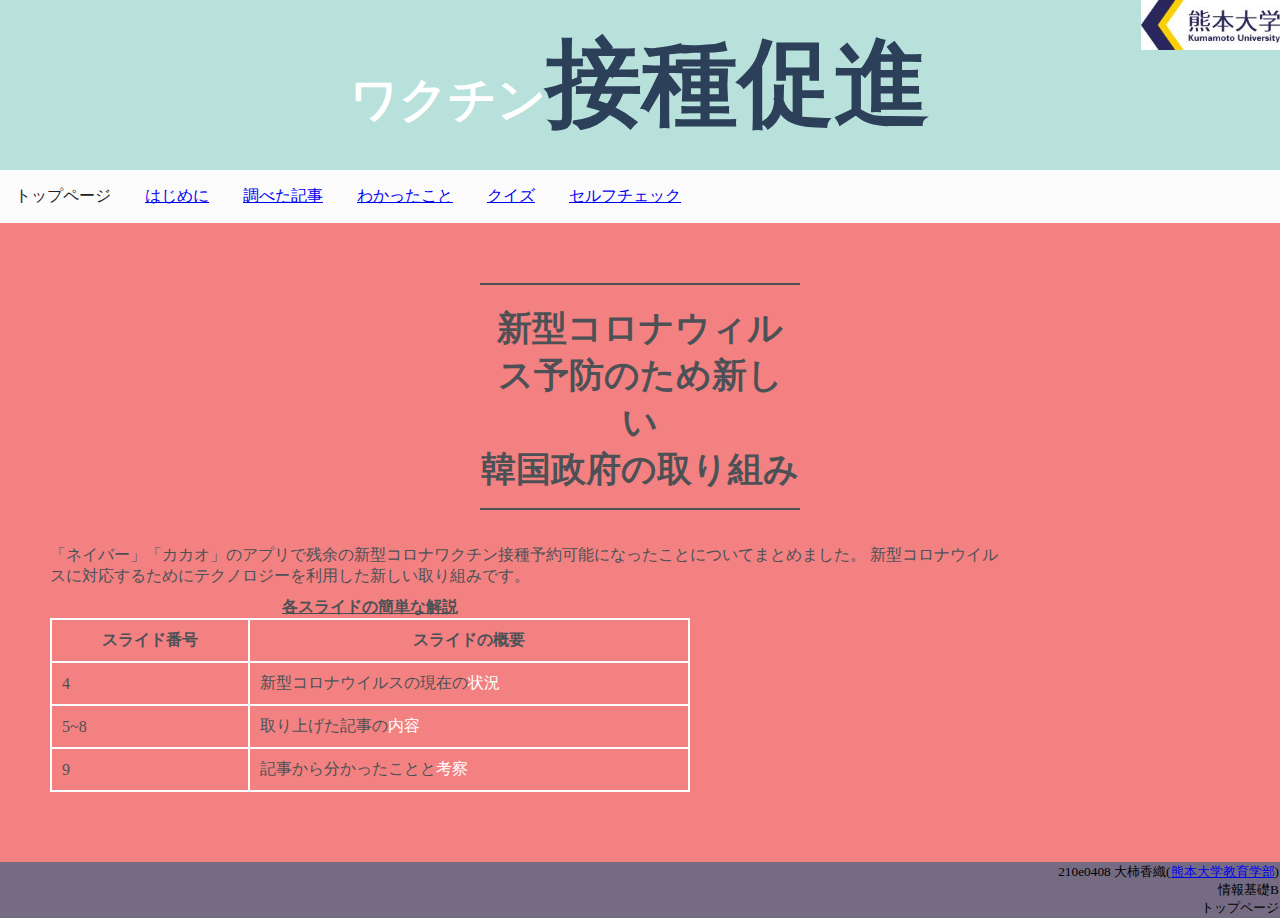
<file: index.html>
<!DOCTYPE html>
<html lang="ja" dir="ltr">
  <head>
    <link rel="stylesheet" href="./slidestyle.css">
    <meta charset="utf-8">
    <title>トップページ</title>
  </head>
  <body>
    <div class="header">
      <p><img class="headerImg" src="./logo.jpg" alt="ここに画像が表示されないときの文字" height=50
         ></p>
      <h1 class="headingLarge">ワクチン<span class="partLarge">接種促進</span></h1>
      <ol class="navigation">
       <li class="navigationLi">トップページ</li>
       <li class="navigationLi"><a href="./210e0408page2.html">はじめに</a></li>
       <li class="navigationLi">  <a href="./210e0408page3.html">調べた記事</a></li>
       <li class="navigationLi"><a href="./210e0408page4.html">わかったこと</a></li>
       <li class="navigationLi"><a href="./210e0408quiz.html">クイズ</a></li>
       <li class="navigationLi"><a href="./210e0408selfcheck.html">セルフチェック</a></li>
     </ol>
    </div>
    <!-- ここから文章エリア -->
    <div class="article">
      <h2 class="articleH2">新型コロナウィルス予防のため新しい<br>韓国政府の取り組み</h2>
      <p class="articleP">「ネイバー」「カカオ」のアプリで残余の新型コロナワクチン接種予約可能になったことについてまとめました。
      新型コロナウイルスに対応するためにテクノロジーを利用した新しい取り組みです。</p>
      <table class="articleTable">
        <caption class="articleTableCaption">
          各スライドの簡単な解説
        </caption>
        <tr>
          <th class="articleTableTh">スライド番号</th>
          <th class="articleTableTh">スライドの概要</th>
        </tr>
        <tr>
          <td class="articleTableTd">4</td>
          <td class="articleTableTd sample3">新型コロナウイルスの現在の<span class="txtKeyword">状況</span></td>
        </tr>
        <tr>
          <td class="articleTableTd">5~8</td>
          <td class="articleTableTd sample3">取り上げた記事の<span class="txtKeyword">内容</span></td>
        </tr>
        <tr>
          <td class="articleTableTd">9</td>
          <td class="articleTableTd sample3">記事から分かったことと<span class="txtKeyword">考察</span></td>
        </tr>
      </table>
    </div>
    <!-- ここまでが文章エリア -->
    <div class="footer">
      <ul class="footerUL">
        <li>210e0408 大柿香織(<a href="https://www.educ.kumamoto-u.ac.jp/">熊本大学教育学部</a>)</li>
        <li>情報基礎B</li>
        <li>トップページ</li>
      </ul>

    </div>

  </body>
</html>
</file>
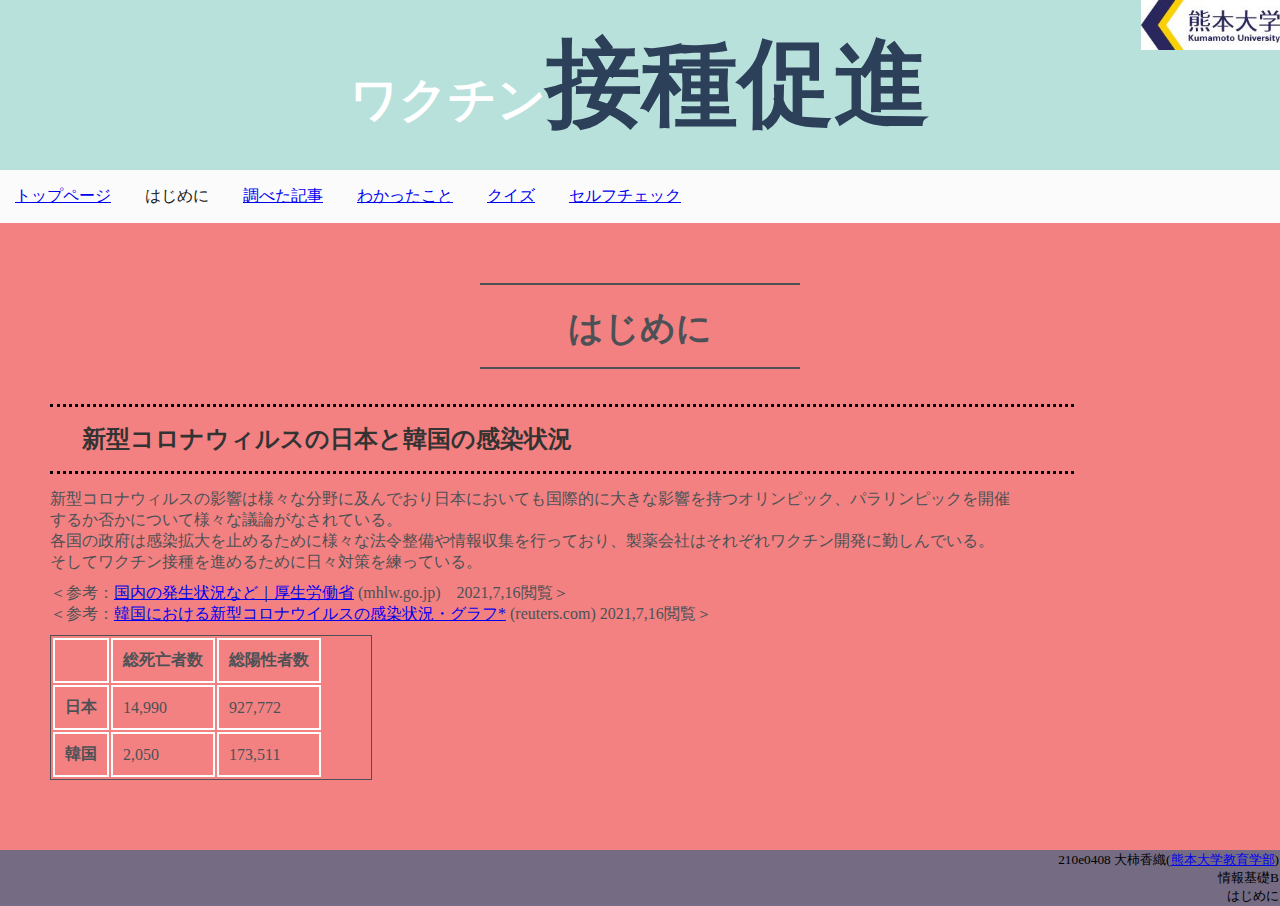
<file: 210e0408page2.html>
<!DOCTYPE html>
<html lang="ja" dir="ltr">
  <head>
    <link rel="stylesheet" href="./slidestyle.css">
    <meta charset="utf-8">
    <title>はじめに</title>
  </head>
  <body>
    <div class="header">
      <p><img class="headerImg" src="./logo.jpg" alt="ここに画像が表示されないときの文字" height=50
         ></p>
      <h1 class="headingLarge">ワクチン<span class="partLarge">接種促進</span></h1>
      <ol class="navigation">
       <li class="navigationLi"><a href="./index.html">トップページ</a></li>
       <li class="navigationLi">はじめに</li>
       <li class="navigationLi">  <a href="./210e0408page3.html">調べた記事</a></li>
       <li class="navigationLi"><a href="./210e0408page4.html">わかったこと</a></li>
       <li class="navigationLi"><a href="./210e0408quiz.html">クイズ</a></li>
       <li class="navigationLi"><a href="./210e0408selfcheck.html">セルフチェック</a></li>
     </ol>
    </div>
    <!-- ここから文章エリア -->
    <div class="article">
      <h2 class="articleH2">はじめに</h2>
      <h3 class="articleH3">新型コロナウィルスの日本と韓国の感染状況</h3>
      <p class="articleP">新型コロナウィルスの影響は様々な分野に及んでおり日本においても国際的に大きな影響を持つオリンピック、パラリンピックを開催するか否かについて様々な議論がなされている。
      <br>各国の政府は感染拡大を止めるために様々な法令整備や情報収集を行っており、製薬会社はそれぞれワクチン開発に勤しんでいる。
      <br>そしてワクチン接種を進めるために日々対策を練っている。 </p>
      <p class="articleP">＜参考：<a href="https://www.mhlw.go.jp/stf/covid-19/kokunainohasseijoukyou.html">国内の発生状況など｜厚生労働省</a> (mhlw.go.jp)　2021,7,16閲覧＞
        <br>＜参考：<a href="https://graphics.reuters.com/world-coronavirus-tracker-and-maps/ja/countries-and-territories/south-korea/">韓国における新型コロナウイルスの感染状況・グラフ*</a> (reuters.com) 2021,7,16閲覧＞</p>
      <div class="articleTable2">
        <table >
        <tr>
          <th class="articleTableTh">　</th>
          <th class="articleTableTh">総死亡者数</th>
          <th class="articleTableTh">総陽性者数</th>
        </tr>
        <tr>
          <th class="articleTableTh">日本</th>
          <td class="articleTableTh">14,990</td>
          <td class="articleTableTh">927,772</td>
        </tr>
        <tr>
          <th class="articleTableTh">韓国</th>
          <td class="articleTableTh">2,050</td>
          <td class="articleTableTh">173,511</td>
        </tr>
        </table>
      </div>
    </div>
    <!-- ここまでが文章エリア -->
    <div class="footer">
      <ul class="footerUL">
        <li>210e0408 大柿香織(<a href="https://www.educ.kumamoto-u.ac.jp/">熊本大学教育学部</a>)</li>
        <li>情報基礎B</li>
        <li>はじめに</li>
      </ul>

    </div>

  </body>
</html>
</file>
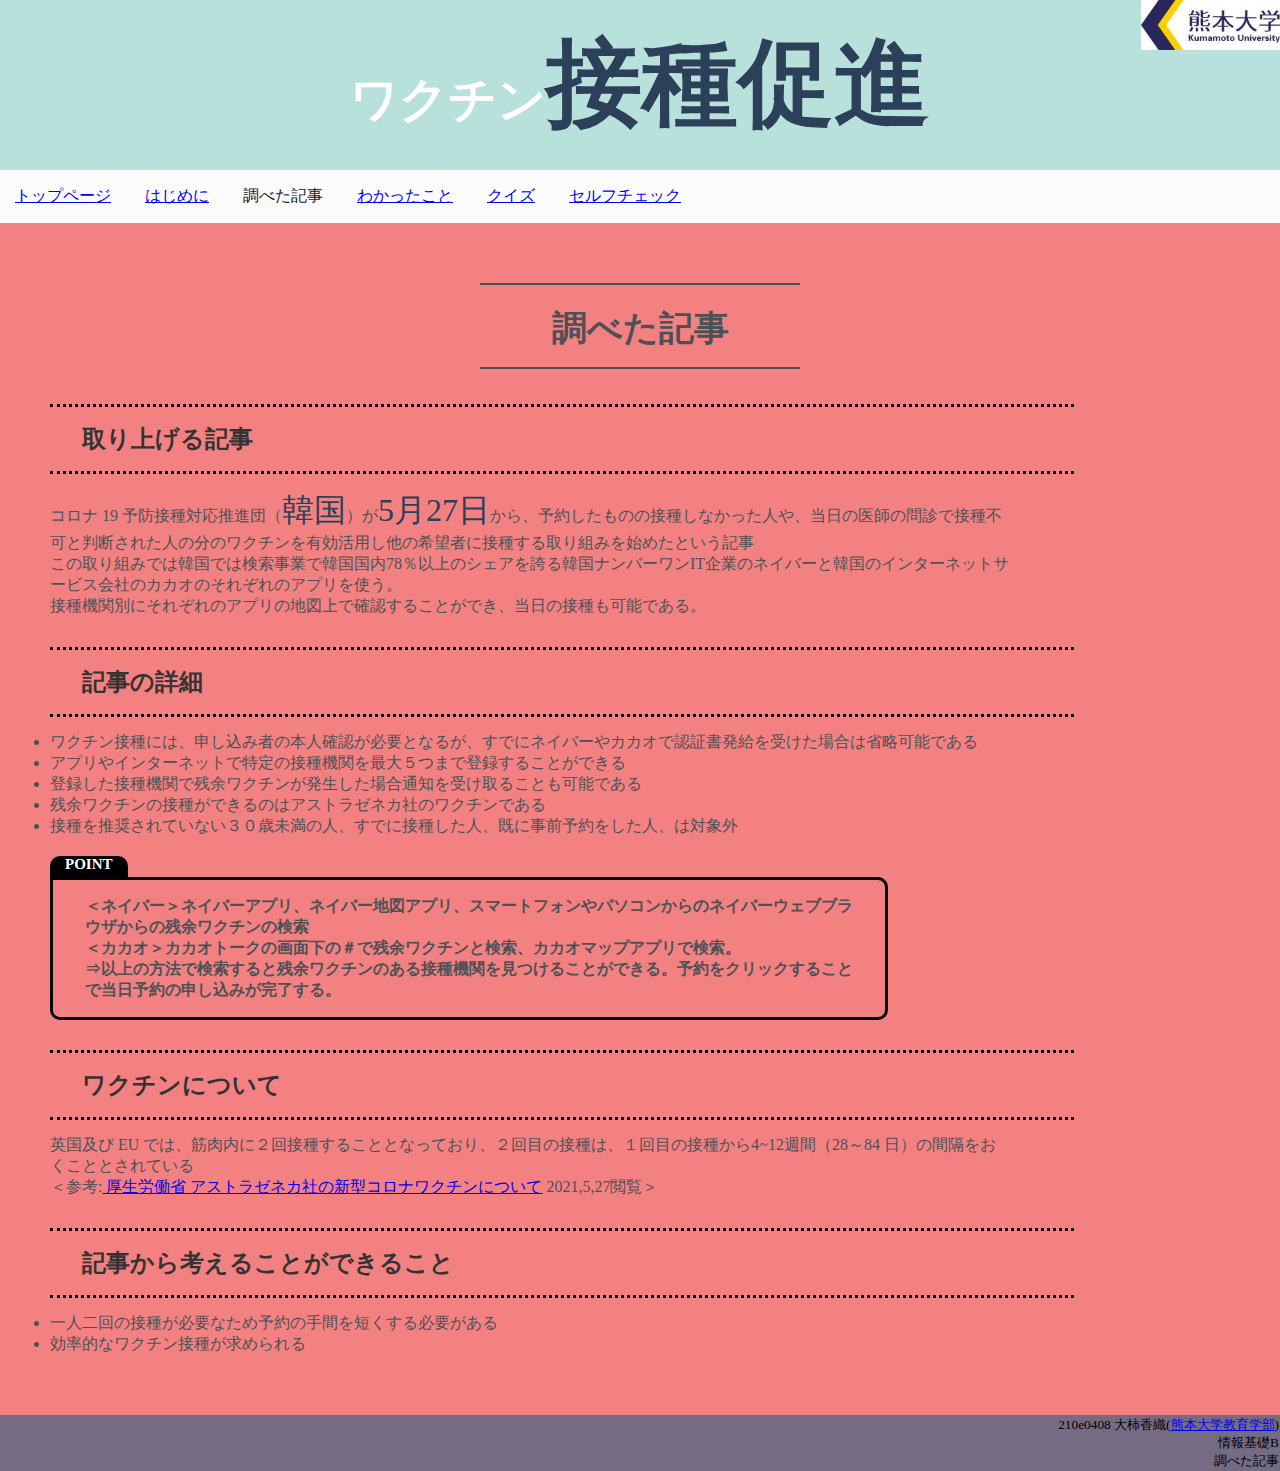
<file: 210e0408page3.html>
<!DOCTYPE html>
<html lang="ja" dir="ltr">
  <head>
    <link rel="stylesheet" href="./slidestyle.css">
    <meta charset="utf-8">
    <title>調べた記事</title>
  </head>
  <body>
    <div class="header">
      <p><img class="headerImg" src="./logo.jpg" alt="ここに画像が表示されないときの文字" height=50
         ></p>
      <h1 class="headingLarge">ワクチン<span class="partLarge">接種促進</span></h1>
      <ol class="navigation">
       <li class="navigationLi"><a href="./index.html">トップページ</a></li>
       <li class="navigationLi"><a href="./210e0408page2.html">はじめに</a></li>
       <li class="navigationLi">調べた記事</li>
       <li class="navigationLi"><a href="./210e0408page4.html">わかったこと</a></li>
       <li class="navigationLi"><a href="./210e0408quiz.html">クイズ</a></li>
       <li class="navigationLi"><a href="./210e0408selfcheck.html">セルフチェック</a></li>
     </ol>
    </div>
    <!-- ここから文章エリア -->
    <div class="article">
      <h2 class="articleH2">調べた記事</h2>
      <h3 class="articleH3">取り上げる記事</h3>
        <p class="articleP">コロナ 19 予防接種対応推進団（<span class="partLarge">韓国</span>）が<span class="partLarge">5月27日</span>から、予約したものの接種しなかった人や、当日の医師の問診で接種不可と判断された人の分のワクチンを有効活用し他の希望者に接種する取り組みを始めたという記事
        <br>この取り組みでは韓国では検索事業で韓国国内78％以上のシェアを誇る韓国ナンバーワンIT企業のネイバーと韓国のインターネットサービス会社のカカオのそれぞれのアプリを使う。
        <br>接種機関別にそれぞれのアプリの地図上で確認することができ、当日の接種も可能である。<br></P>
      <h3 class="articleH3">記事の詳細</h3>
      <ul class="articleP">
       <li>ワクチン接種には、申し込み者の本人確認が必要となるが、すでにネイバーやカカオで認証書発給を受けた場合は省略可能である</li>
       <li>アプリやインターネットで特定の接種機関を最大５つまで登録することができる</li>
       <li>登録した接種機関で残余ワクチンが発生した場合通知を受け取ることも可能である</li>
       <li>残余ワクチンの接種ができるのはアストラゼネカ社のワクチンである</li>
       <li>接種を推奨されていない３０歳未満の人、すでに接種した人、既に事前予約をした人、は対象外</li>
      </ul>
      <h4 class="articleH4 midasi1">＜ネイバー＞ネイバーアプリ、ネイバー地図アプリ、スマートフォンやパソコンからのネイバーウェブブラウザからの残余ワクチンの検索
      <br>＜カカオ＞カカオトークの画面下の＃で残余ワクチンと検索、カカオマップアプリで検索。
      <br>⇒以上の方法で検索すると残余ワクチンのある接種機関を見つけることができる。予約をクリックすることで当日予約の申し込みが完了する。</h4>
      <h3 class="articleH3">ワクチンについて</h3>
        <p class="articleP">英国及び EU では、筋肉内に２回接種することとなっており、２回目の接種は、１回目の接種から4~12週間（28～84 日）の間隔をおくこととされている
        <br>＜参考:<a href="https://www.mhlw.go.jp/stf/seisakunitsuite/bunya/vaccine_astrazeneca.html"> 厚生労働省 アストラゼネカ社の新型コロナワクチンについて</a> 2021,5,27閲覧＞</p>
      <h3 class="articleH3">記事から考えることができること</h3>
          <ul class="articleP">
           <li>一人二回の接種が必要なため予約の手間を短くする必要がある</li>
           <li>効率的なワクチン接種が求められる</li>
          </ul>

    </div>
    <!-- ここまでが文章エリア -->
    <div class="footer">
      <ul class="footerUL">
        <li>210e0408 大柿香織(<a href="https://www.educ.kumamoto-u.ac.jp/">熊本大学教育学部</a>)</li>
        <li>情報基礎B</li>
        <li>調べた記事</li>
      </ul>

    </div>

  </body>
</html>
</file>
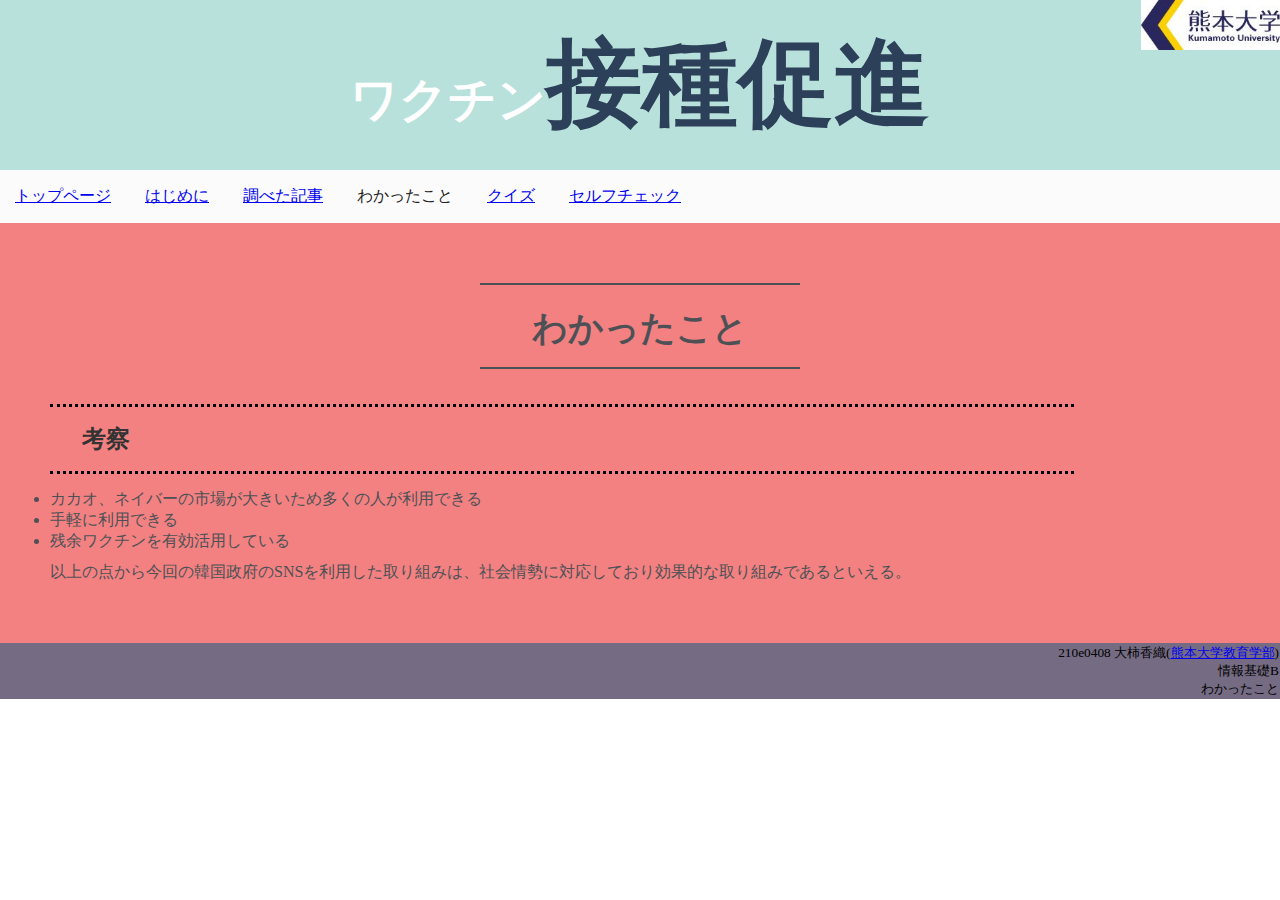
<file: 210e0408page4.html>
<!DOCTYPE html>
<html lang="ja" dir="ltr">
  <head>
    <link rel="stylesheet" href="./slidestyle.css">
    <meta charset="utf-8">
    <title>わかったこと</title>
  </head>
  <body>
    <div class="header">
      <p><img class="headerImg" src="./logo.jpg" alt="ここに画像が表示されないときの文字" height=50
         ></p>
      <h1 class="headingLarge">ワクチン<span class="partLarge">接種促進</span></h1>
      <ol class="navigation">
       <li class="navigationLi"><a href="./index.html">トップページ</a></li>
       <li class="navigationLi"><a href="./210e0408page2.html">はじめに</a></li>
       <li class="navigationLi"><a href="./210e0408page3.html">調べた記事</a></li>
       <li class="navigationLi">わかったこと</li>
       <li class="navigationLi"><a href="./210e0408quiz.html">クイズ</a></li>
       <li class="navigationLi"><a href="./210e0408selfcheck.html">セルフチェック</a></li>
     </ol>
    </div>
    <!-- ここから文章エリア -->
    <div class="article">
      <h2 class="articleH2">わかったこと</h2>
      <h3 class="articleH3">考察</h3>
      <ul class="articleP">
       <li>カカオ、ネイバーの市場が大きいため多くの人が利用できる</li>
       <li>手軽に利用できる</li>
       <li>残余ワクチンを有効活用している</li>
      </ul>
      <p class="articleP">以上の点から今回の韓国政府のSNSを利用した取り組みは、社会情勢に対応しており効果的な取り組みであるといえる。

    </div>
    <!-- ここまでが文章エリア -->
    <div class="footer">
      <ul class="footerUL">
        <li>210e0408 大柿香織(<a href="https://www.educ.kumamoto-u.ac.jp/">熊本大学教育学部</a>)</li>
        <li>情報基礎B</li>
        <li>わかったこと</li>
      </ul>

    </div>

  </body>
</html>
</file>
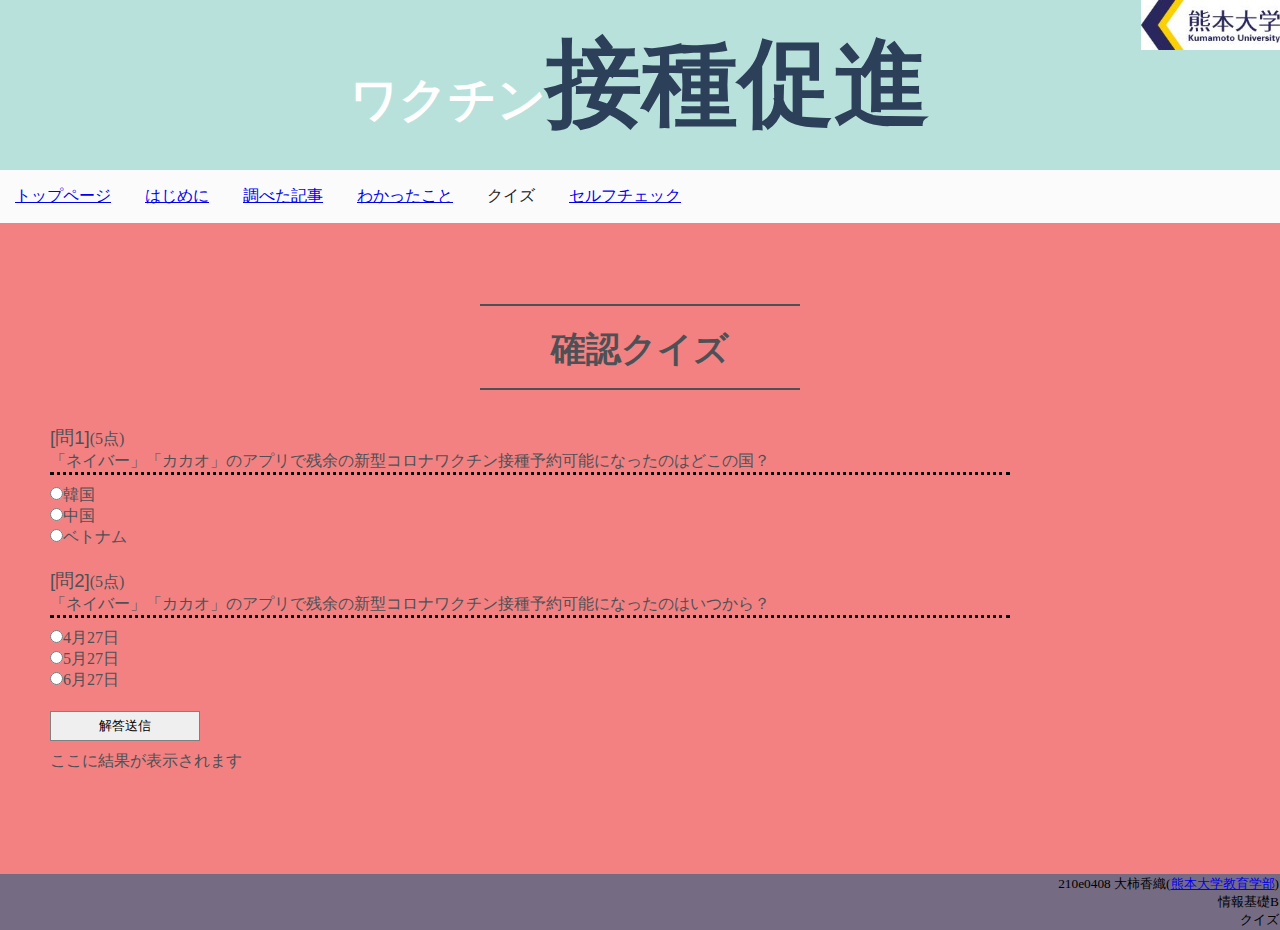
<file: 210e0408quiz.html>
<!DOCTYPE html>
<html lang="ja" dir="ltr">
  <head>
    <link rel="stylesheet" href="./slidestyle.css">
    <script src="./quizscript.js"></script>
    <title>クイズ</title>
    <meta charset="utf-8">


  </head>
  <body>
    <div class="header">
      <p><img class="headerImg" src="./logo.jpg" alt="ここに画像が表示されないときの文字" height=50
         ></p>
      <h1 class="headingLarge">ワクチン<span class="partLarge">接種促進</span></h1>
      <ol class="navigation">
       <li class="navigationLi"><a href="./index.html">トップページ</a></li>
       <li class="navigationLi"><a href="./210e0408page2.html">はじめに</a></li>
       <li class="navigationLi">  <a href="./210e0408page3.html">調べた記事</a></li>
       <li class="navigationLi"><a href="./210e0408page4.html">わかったこと</a></li>
       <li class="navigationLi">クイズ</li>
       <li class="navigationLi"><a href="./210e0408selfcheck.html">セルフチェック</a></li>
     </ol>
    </div>
    <!-- ここから文章エリア -->
    <div class="article">
    　<h2 class="articleH2">確認クイズ</h2>
    <form id="quizForm">
      <p class="articlePD"><span class="sample4">[問1]</span>(5点)<br>「ネイバー」「カカオ」のアプリで残余の新型コロナワクチン接種予約可能になったのはどこの国？</p>
      <ul class="articleFormUl">
      <li>
        <label><input type="radio" name="radios1" value="q1one">韓国</label>
      </li>
      <li>
        <label><input type="radio" name="radios1" value="q1two">中国</label>
      </li>
      <li>
        <label><input type="radio" name="radios1" value="q1three">ベトナム</label>
      </li>
      </ul>
      <p class="articlePD"><span class="sample4">[問2]</span>(5点)<br>「ネイバー」「カカオ」のアプリで残余の新型コロナワクチン接種予約可能になったのはいつから？</p>
      <ul class="articleFormUl">
      <li>
        <label><input type="radio" name="radios2" value="q2one">4月27日</label>
      </li>
      <li>
        <label><input type="radio" name="radios2" value="q2two">5月27日</label>
      </li>
      <li>
        <label><input type="radio" name="radios2" value="q2three">6月27日</label>
      </li>
      </ul>
      <p class="articleP">
        <input class="submitbtn"
         type="button"
         value="解答送信"
        onclick="pressedBtn();"></p>
      <p class="articleP" id="quizReport">ここに結果が表示されます</p>
　　</form>
　　</div>
<!-- ここまでが文章エリア -->
    <div class="footer">
      <ul class="footerUL">
        <li>210e0408 大柿香織(<a href="https://www.educ.kumamoto-u.ac.jp/">熊本大学教育学部</a>)</li>
        <li>情報基礎B</li>
        <li>クイズ</li>
      </ul>

    </div>

  </body>
</html>
</file>
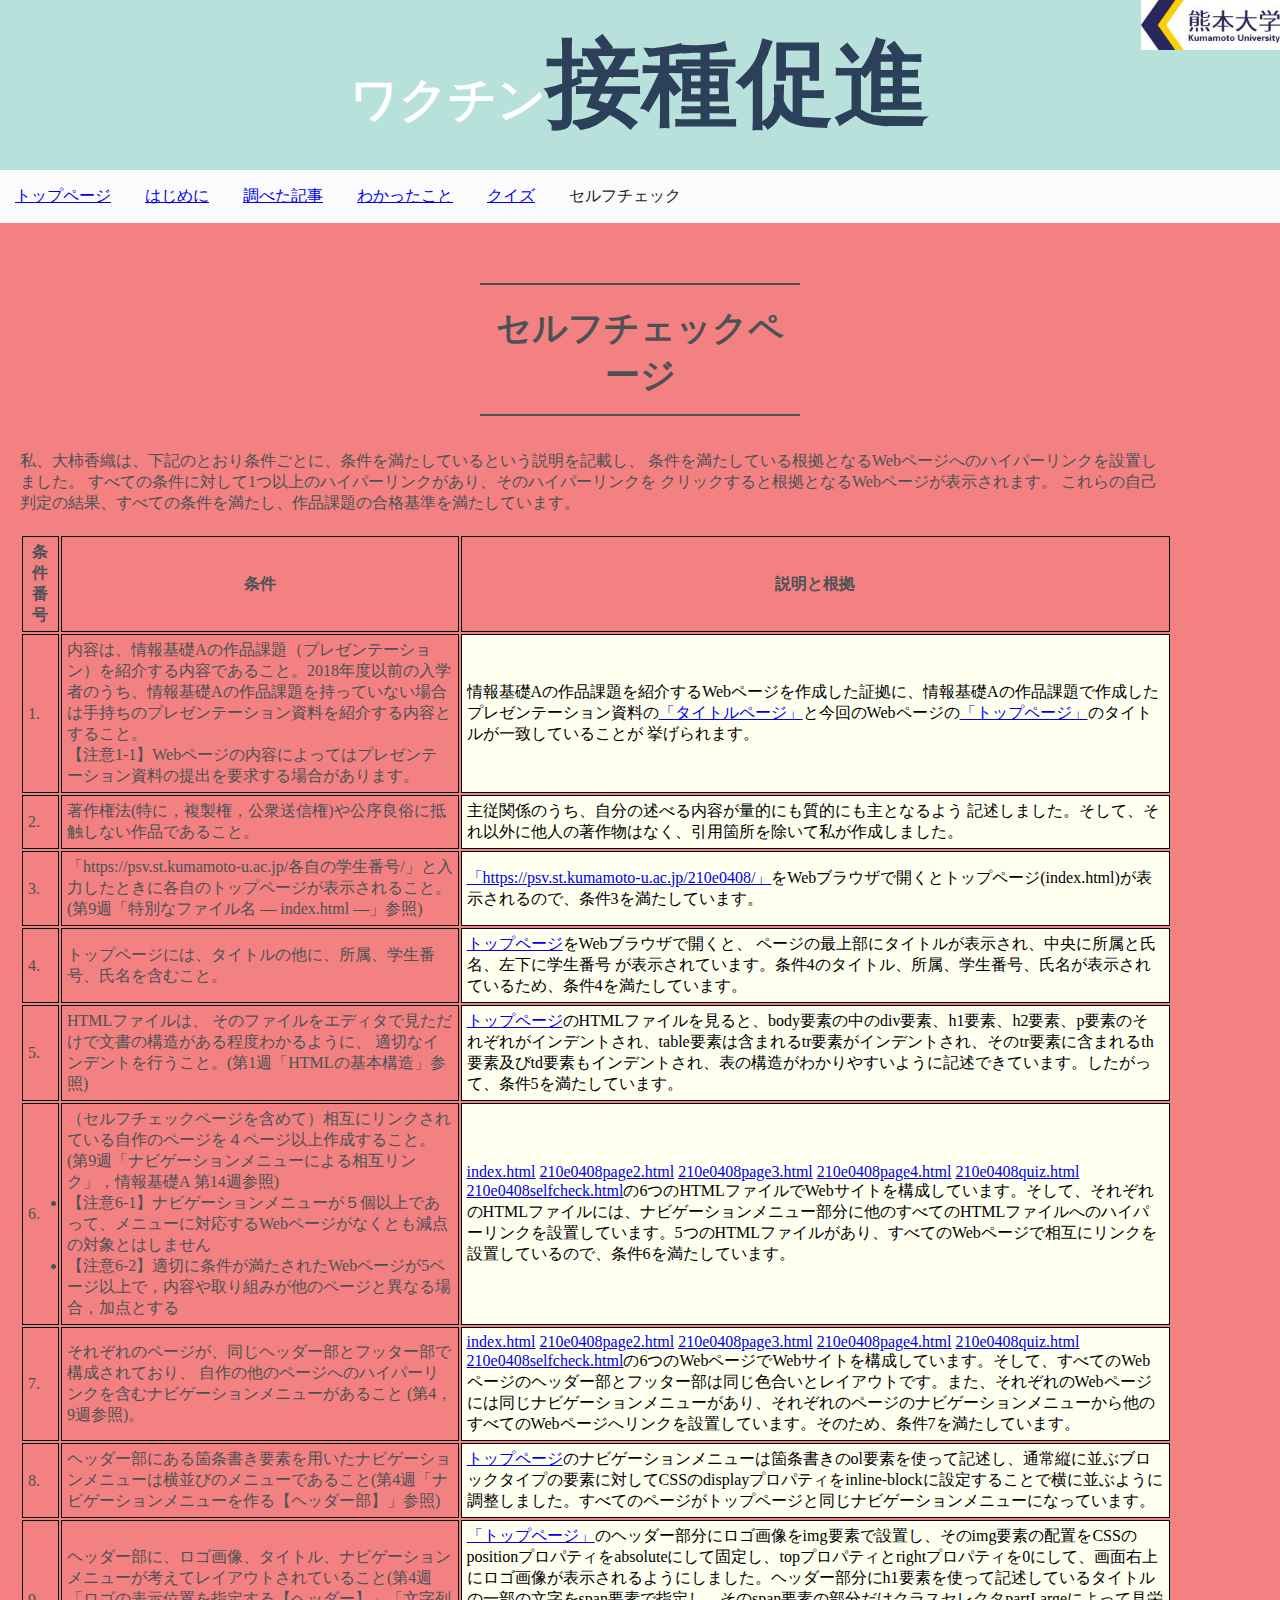
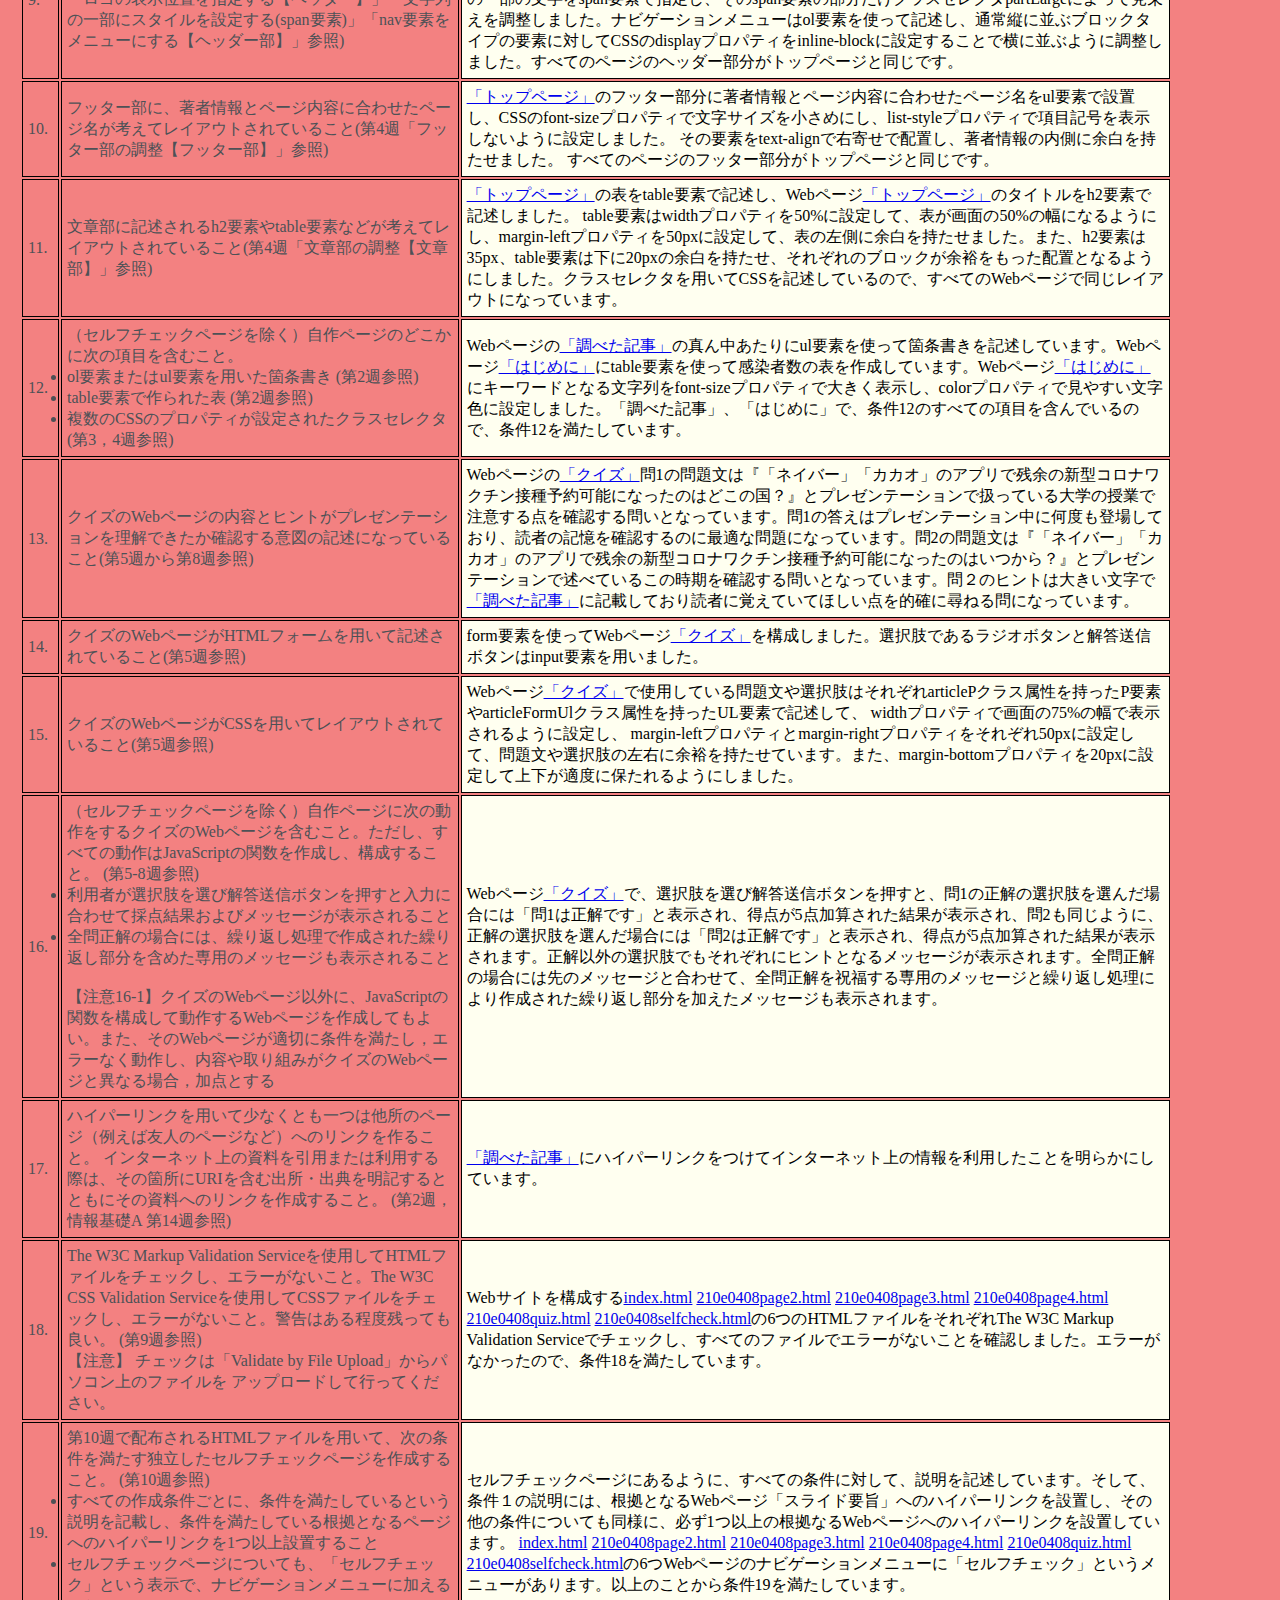
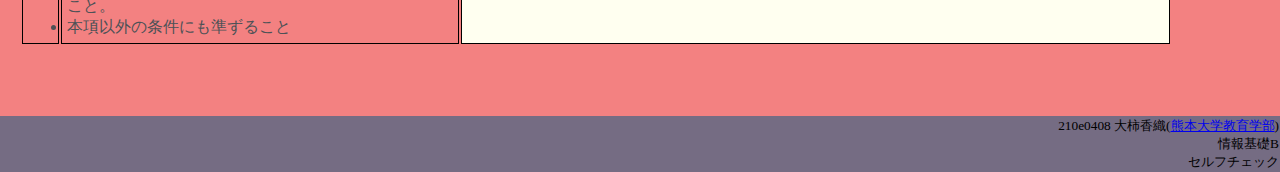
<file: 210e0408selfcheck.html>
<!DOCTYPE html>
<html lang="ja" dir="ltr">
  <head>
    <link rel="stylesheet" href="./slidestyle.css">
    <meta charset="utf-8">
    <title>セルフチェック</title>
  </head>
  <body>
    <div class="header">
      <p><img class="headerImg" src="./logo.jpg" alt="ここに画像が表示されないときの文字" height=50
         ></p>
      <h1 class="headingLarge">ワクチン<span class="partLarge">接種促進</span></h1>
      <ol class="navigation">
       <li class="navigationLi"><a href="./index.html">トップページ</a></li>
       <li class="navigationLi"><a href="./210e0408page2.html">はじめに</a></li>
       <li class="navigationLi"><a href="./210e0408page3.html">調べた記事</a></li>
       <li class="navigationLi"><a href="./210e0408page4.html">わかったこと</a></li>
       <li class="navigationLi"><a href="./210e0408quiz.html">クイズ</a></li>
       <li class="navigationLi">セルフチェック</li>
     </ol>
    </div>
    <!-- ここから文章エリア -->
    <div class="article">
      <h2 class="articleH2">セルフチェックページ</h2>
      <p class="selfcheck">
  私、大柿香織は、下記のとおり条件ごとに、条件を満たしているという説明を記載し、
  条件を満たしている根拠となるWebページへのハイパーリンクを設置しました。
  すべての条件に対して1つ以上のハイパーリンクがあり、そのハイパーリンクを
  クリックすると根拠となるWebページが表示されます。
  これらの自己判定の結果、すべての条件を満たし、作品課題の合格基準を満たしています。
</p>
<table class="selfcheck">
  <tr>
    <th>条件番号</th>
    <th>条件</th>
    <th>説明と根拠</th>
  </tr>
  <!-- ここから条件1 -->
  <tr>
    <td>1.</td>
    <td>
      内容は、情報基礎Aの作品課題（プレゼンテーション）を紹介する内容であること。2018年度以前の入学者のうち、情報基礎Aの作品課題を持っていない場合は手持ちのプレゼンテーション資料を紹介する内容とすること。<br>
【注意1-1】Webページの内容によってはプレゼンテーション資料の提出を要求する場合があります。
    </td>
    <td class="yes">
     情報基礎Aの作品課題を紹介するWebページを作成した証拠に、情報基礎Aの作品課題で作成したプレゼンテーション資料の<a href="./210e0408.pdf">「タイトルページ」</a>と今回のWebページの<a href="./index.html">「トップページ」</a>のタイトルが一致していることが
     挙げられます。
    </td>
  </tr>
  <!-- ここから条件2 -->
  <tr>
    <td>2.</td>
    <td>
      著作権法(特に，複製権，公衆送信権)や公序良俗に抵触しない作品であること。
    </td>
    <td class="yes">
    主従関係のうち、自分の述べる内容が量的にも質的にも主となるよう 記述しました。そして、それ以外に他人の著作物はなく、引用箇所を除いて私が作成しました。
    </td>
  </tr>
  <!-- ここから条件3 -->
  <tr>
    <td>3.</td>
    <td>
      「https://psv.st.kumamoto-u.ac.jp/各自の学生番号/」と入力したときに各自のトップページが表示されること。 (第9週「特別なファイル名 ― index.html ―」参照)
    </td>
    <td class="yes">
      <a href="https://psv.st.kumamoto-u.ac.jp/210e0408/">「https://psv.st.kumamoto-u.ac.jp/210e0408/」</a>をWebブラウザで開くとトップページ(index.html)が表示されるので、条件3を満たしています。
    </td>
  </tr>
  <!-- ここから条件4 -->
  <tr>
    <td>4.</td>
    <td>
      トップページには、タイトルの他に、所属、学生番号、氏名を含むこと。
    </td>
    <td class="yes">
      <a href="./index.html">トップページ</a>をWebブラウザで開くと、
    ページの最上部にタイトルが表示され、中央に所属と氏名、左下に学生番号
    が表示されています。条件4のタイトル、所属、学生番号、氏名が表示され
    ているため、条件4を満たしています。
    </td>
  </tr>
  <!-- ここから条件5 -->
  <tr>
    <td>5.</td>
    <td>
      HTMLファイルは、 そのファイルをエディタで見ただけで文書の構造がある程度わかるように、 適切なインデントを行うこと。(第1週「HTMLの基本構造」参照)
    </td>
    <td class="yes">
      <a href="./index.html">トップページ</a>のHTMLファイルを見ると、body要素の中のdiv要素、h1要素、h2要素、p要素のそれぞれがインデントされ、table要素は含まれるtr要素がインデントされ、そのtr要素に含まれるth要素及びtd要素もインデントされ、表の構造がわかりやすいように記述できています。したがって、条件5を満たしています。
    </td>
  </tr>
  <!-- ここから条件6 -->
  <tr>
    <td>6.</td>
    <td>
      （セルフチェックページを含めて）相互にリンクされている自作のページを４ページ以上作成すること。 (第9週「ナビゲーションメニューによる相互リンク」，情報基礎A 第14週参照)
      <ul>
        <li>
          【注意6-1】ナビゲーションメニューが５個以上であって、メニューに対応するWebページがなくとも減点の対象とはしません
        </li>
        <li>
          【注意6-2】適切に条件が満たされたWebページが5ページ以上で，内容や取り組みが他のページと異なる場合，加点とする
        </li>
      </ul>
    </td>
    <td class="yes">
      <a href="./index.html">index.html</a>
      <a href="./210e0408page2.html">210e0408page2.html</a>
      <a href="./210e0408page3.html">210e0408page3.html</a>
      <a href="./210e0408page4.html">210e0408page4.html</a>
      <a href="./210e0408quiz.html">210e0408quiz.html</a>
      <a href="./210e0408selfcheck.html">210e0408selfcheck.html</a>の6つのHTMLファイルでWebサイトを構成しています。そして、それぞれのHTMLファイルには、ナビゲーションメニュー部分に他のすべてのHTMLファイルへのハイパーリンクを設置しています。5つのHTMLファイルがあり、すべてのWebページで相互にリンクを設置しているので、条件6を満たしています。
    </td>
  </tr>
  <!-- ここから条件7 -->
  <tr>
    <td>7.</td>
    <td>
      それぞれのページが、同じヘッダー部とフッター部で構成されており、 自作の他のページへのハイパーリンクを含むナビゲーションメニューがあること (第4，9週参照)。
    </td>
    <td class="yes">
      <a href="./index.html">index.html</a>
      <a href="./210e0408page2.html">210e0408page2.html</a>
      <a href="./210e0408page3.html">210e0408page3.html</a>
      <a href="./210e0408page4.html">210e0408page4.html</a>
      <a href="./210e0408quiz.html">210e0408quiz.html</a>
      <a href="./210e0408selfcheck.html">210e0408selfcheck.html</a>の6つのWebページでWebサイトを構成しています。そして、すべてのWebページのヘッダー部とフッター部は同じ色合いとレイアウトです。また、それぞれのWebページには同じナビゲーションメニューがあり、それぞれのページのナビゲーションメニューから他のすべてのWebページへリンクを設置しています。そのため、条件7を満たしています。
    </td>
  </tr>
  <!-- ここから条件8 -->
  <tr>
    <td>8.</td>
    <td>
      ヘッダー部にある箇条書き要素を用いたナビゲーションメニューは横並びのメニューであること(第4週「ナビゲーションメニューを作る【ヘッダー部】」参照)
    </td>
    <td class="yes">
      <a href="./index.html">トップページ</a>のナビゲーションメニューは箇条書きのol要素を使って記述し、通常縦に並ぶブロックタイプの要素に対してCSSのdisplayプロパティをinline-blockに設定することで横に並ぶように調整しました。すべてのページがトップページと同じナビゲーションメニューになっています。
    </td>
  </tr>
  <!-- ここから条件9 -->
  <tr>
    <td>9.</td>
    <td>
      ヘッダー部に、ロゴ画像、タイトル、ナビゲーションメニューが考えてレイアウトされていること(第4週「ロゴの表示位置を指定する【ヘッダー】」「文字列の一部にスタイルを設定する(span要素)」「nav要素をメニューにする【ヘッダー部】」参照)
    </td>
    <td class="yes">
      <a href="./index.html">「トップページ」</a>のヘッダー部分にロゴ画像をimg要素で設置し、そのimg要素の配置をCSSのpositionプロパティをabsoluteにして固定し、topプロパティとrightプロパティを0にして、画面右上にロゴ画像が表示されるようにしました。ヘッダー部分にh1要素を使って記述しているタイトルの一部の文字をspan要素で指定し、そのspan要素の部分だけクラスセレクタpartLargeによって見栄えを調整しました。ナビゲーションメニューはol要素を使って記述し、通常縦に並ぶブロックタイプの要素に対してCSSのdisplayプロパティをinline-blockに設定することで横に並ぶように調整しました。すべてのページのヘッダー部分がトップページと同じです。
    </td>
  </tr>
  <!-- ここから条件10 -->
  <tr>
    <td>10.</td>
    <td>
      フッター部に、著者情報とページ内容に合わせたページ名が考えてレイアウトされていること(第4週「フッター部の調整【フッター部】」参照)
    </td>
    <td class="yes">
      <a href="./index.html">「トップページ」</a>のフッター部分に著者情報とページ内容に合わせたページ名をul要素で設置し、CSSのfont-sizeプロパティで文字サイズを小さめにし、list-styleプロパティで項目記号を表示しないように設定しました。 その要素をtext-alignで右寄せで配置し、著者情報の内側に余白を持たせました。 すべてのページのフッター部分がトップページと同じです。
    </td>
  </tr>
  <!-- ここから条件11 -->
  <tr>
    <td>11.</td>
    <td>
      文章部に記述されるh2要素やtable要素などが考えてレイアウトされていること(第4週「文章部の調整【文章部】」参照)
    </td>
    <td class="yes">
      <a href="./index.html">「トップページ」</a>の表をtable要素で記述し、Webページ<a href="./index.html">「トップページ」</a>のタイトルをh2要素で記述しました。 table要素はwidthプロパティを50%に設定して、表が画面の50%の幅になるようにし、margin-leftプロパティを50pxに設定して、表の左側に余白を持たせました。また、h2要素は35px、table要素は下に20pxの余白を持たせ、それぞれのブロックが余裕をもった配置となるようにしました。クラスセレクタを用いてCSSを記述しているので、すべてのWebページで同じレイアウトになっています。
    </td>
  </tr>
  <!-- ここから条件12 -->
  <tr>
    <td>12.</td>
    <td>
      （セルフチェックページを除く）自作ページのどこかに次の項目を含むこと。
      <ul>
        <li>ol要素またはul要素を用いた箇条書き (第2週参照)</li>
        <li>table要素で作られた表 (第2週参照)</li>
        <li>複数のCSSのプロパティが設定されたクラスセレクタ (第3，4週参照)</li>
      </ul>
    </td>
    <td class="yes">
      Webページの<a href="./210e0408page3.html">「調べた記事」</a>の真ん中あたりにul要素を使って箇条書きを記述しています。Webページ<a href="./210e0408page2.html">「はじめに」</a>にtable要素を使って感染者数の表を作成しています。Webページ<a href="./210e0408page2.html">「はじめに」</a>にキーワードとなる文字列をfont-sizeプロパティで大きく表示し、colorプロパティで見やすい文字色に設定しました。「調べた記事」、「はじめに」で、条件12のすべての項目を含んでいるので、条件12を満たしています。
    </td>
  </tr>
  <!-- ここから条件13 -->
  <tr>
    <td>13.</td>
    <td>
      クイズのWebページの内容とヒントがプレゼンテーションを理解できたか確認する意図の記述になっていること(第5週から第8週参照)
    </td>
    <td class="yes">
      Webページの<a href="./210e0408quiz.html">「クイズ」</a>問1の問題文は『「ネイバー」「カカオ」のアプリで残余の新型コロナワクチン接種予約可能になったのはどこの国？』とプレゼンテーションで扱っている大学の授業で注意する点を確認する問いとなっています。問1の答えはプレゼンテーション中に何度も登場しており、読者の記憶を確認するのに最適な問題になっています。問2の問題文は『「ネイバー」「カカオ」のアプリで残余の新型コロナワクチン接種予約可能になったのはいつから？』とプレゼンテーションで述べているこの時期を確認する問いとなっています。問２のヒントは大きい文字で<a href="./210e0408page3.html">「調べた記事」</a>に記載しており読者に覚えていてほしい点を的確に尋ねる問になっています。
    </td>
  </tr>
  <!-- ここから条件14 -->
  <tr>
    <td>14.</td>
    <td>
      クイズのWebページがHTMLフォームを用いて記述されていること(第5週参照)
    </td>
    <td class="yes">
      form要素を使ってWebページ<a href="./210e0408quiz.html">「クイズ」</a>を構成しました。選択肢であるラジオボタンと解答送信ボタンはinput要素を用いました。
    </td>
  </tr>
  <!-- ここから条件15 -->
  <tr>
    <td>15.</td>
    <td>
      クイズのWebページがCSSを用いてレイアウトされていること(第5週参照)
    </td>
    <td class="yes">
      Webページ<a href="./210e0408quiz.html">「クイズ」</a>で使用している問題文や選択肢はそれぞれarticlePクラス属性を持ったP要素やarticleFormUlクラス属性を持ったUL要素で記述して、 widthプロパティで画面の75%の幅で表示されるように設定し、 margin-leftプロパティとmargin-rightプロパティをそれぞれ50pxに設定して、問題文や選択肢の左右に余裕を持たせています。また、margin-bottomプロパティを20pxに設定して上下が適度に保たれるようにしました。
    </td>
  </tr>
  <!-- ここから条件16 -->
  <tr>
    <td>16.</td>
    <td>
      （セルフチェックページを除く）自作ページに次の動作をするクイズのWebページを含むこと。ただし、すべての動作はJavaScriptの関数を作成し、構成すること。 (第5-8週参照)
      <ul>
        <li>利用者が選択肢を選び解答送信ボタンを押すと入力に合わせて採点結果およびメッセージが表示されること</li>
        <li>全問正解の場合には、繰り返し処理で作成された繰り返し部分を含めた専用のメッセージも表示されること</li>
      </ul><br>
      【注意16-1】クイズのWebページ以外に、JavaScriptの関数を構成して動作するWebページを作成してもよい。また、そのWebページが適切に条件を満たし，エラーなく動作し、内容や取り組みがクイズのWebページと異なる場合，加点とする
    </td>
    <td class="yes">
      Webページ<a href="./210e0408quiz.html">「クイズ」</a>で、選択肢を選び解答送信ボタンを押すと、問1の正解の選択肢を選んだ場合には「問1は正解です」と表示され、得点が5点加算された結果が表示され、問2も同じように、正解の選択肢を選んだ場合には「問2は正解です」と表示され、得点が5点加算された結果が表示されます。正解以外の選択肢でもそれぞれにヒントとなるメッセージが表示されます。全問正解の場合には先のメッセージと合わせて、全問正解を祝福する専用のメッセージと繰り返し処理により作成された繰り返し部分を加えたメッセージも表示されます。
    </td>
  </tr>
  <!-- ここから条件17 -->
  <tr>
    <td>17.</td>
    <td>
      ハイパーリンクを用いて少なくとも一つは他所のページ（例えば友人のページなど）へのリンクを作ること。 インターネット上の資料を引用または利用する際は、その箇所にURIを含む出所・出典を明記するとともにその資料へのリンクを作成すること。 (第2週，情報基礎A 第14週参照)
    </td>
    <td class="yes">
     <a href="./210e0408page3.html">「調べた記事」</a>にハイパーリンクをつけてインターネット上の情報を利用したことを明らかにしています。
    </td>
  </tr>
  <!-- ここから条件18 -->
  <tr>
    <td>18.</td>
    <td>
      The W3C Markup Validation Serviceを使用してHTMLファイルをチェックし、エラーがないこと。The W3C CSS Validation Serviceを使用してCSSファイルをチェックし、エラーがないこと。警告はある程度残っても良い。 (第9週参照) <br>
      【注意】 チェックは「Validate by File Upload」からパソコン上のファイルを
      アップロードして行ってください。
    </td>
    <td class="yes">
      Webサイトを構成する<a href="./index.html">index.html</a>
      <a href="./210e0408page2.html">210e0408page2.html</a>
      <a href="./210e0408page3.html">210e0408page3.html</a>
      <a href="./210e0408page4.html">210e0408page4.html</a>
      <a href="./210e0408quiz.html">210e0408quiz.html</a>
      <a href="./210e0408selfcheck.html">210e0408selfcheck.html</a>の6つのHTMLファイルをそれぞれThe W3C Markup Validation Serviceでチェックし、すべてのファイルでエラーがないことを確認しました。エラーがなかったので、条件18を満たしています。
    </td>
  </tr>
  <!-- ここから条件19 -->
  <tr>
    <td>19.</td>
    <td>
      第10週で配布されるHTMLファイルを用いて、次の条件を満たす独立したセルフチェックページを作成すること。 (第10週参照)
      <ul>
        <li>すべての作成条件ごとに、条件を満たしているという説明を記載し、条件を満たしている根拠となるページへのハイパーリンクを1つ以上設置すること</li>
        <li>セルフチェックページについても、「セルフチェック」という表示で、ナビゲーションメニューに加えること。</li>
        <li>本項以外の条件にも準ずること</li>
      </ul>
    </td>
    <td class="yes">
      セルフチェックページにあるように、すべての条件に対して、説明を記述しています。そして、条件１の説明には、根拠となるWebページ「スライド要旨」へのハイパーリンクを設置し、その他の条件についても同様に、必ず1つ以上の根拠なるWebページへのハイパーリンクを設置しています。
      <a href="./index.html">index.html</a>
      <a href="./210e0408page2.html">210e0408page2.html</a>
      <a href="./210e0408page3.html">210e0408page3.html</a>
      <a href="./210e0408page4.html">210e0408page4.html</a>
      <a href="./210e0408quiz.html">210e0408quiz.html</a>
      <a href="./210e0408selfcheck.html">210e0408selfcheck.html</a>の6つWebページのナビゲーションメニューに「セルフチェック」というメニューがあります。以上のことから条件19を満たしています。
    </td>
  </tr>
</table>

    </div>
    <!-- ここまでが文章エリア -->
    <div class="footer">
      <ul class="footerUL">
        <li>210e0408 大柿香織(<a href="https://www.educ.kumamoto-u.ac.jp/">熊本大学教育学部</a>)</li>
        <li>情報基礎B</li>
        <li>セルフチェック</li>
      </ul>

    </div>

  </body>
</html>
</file>
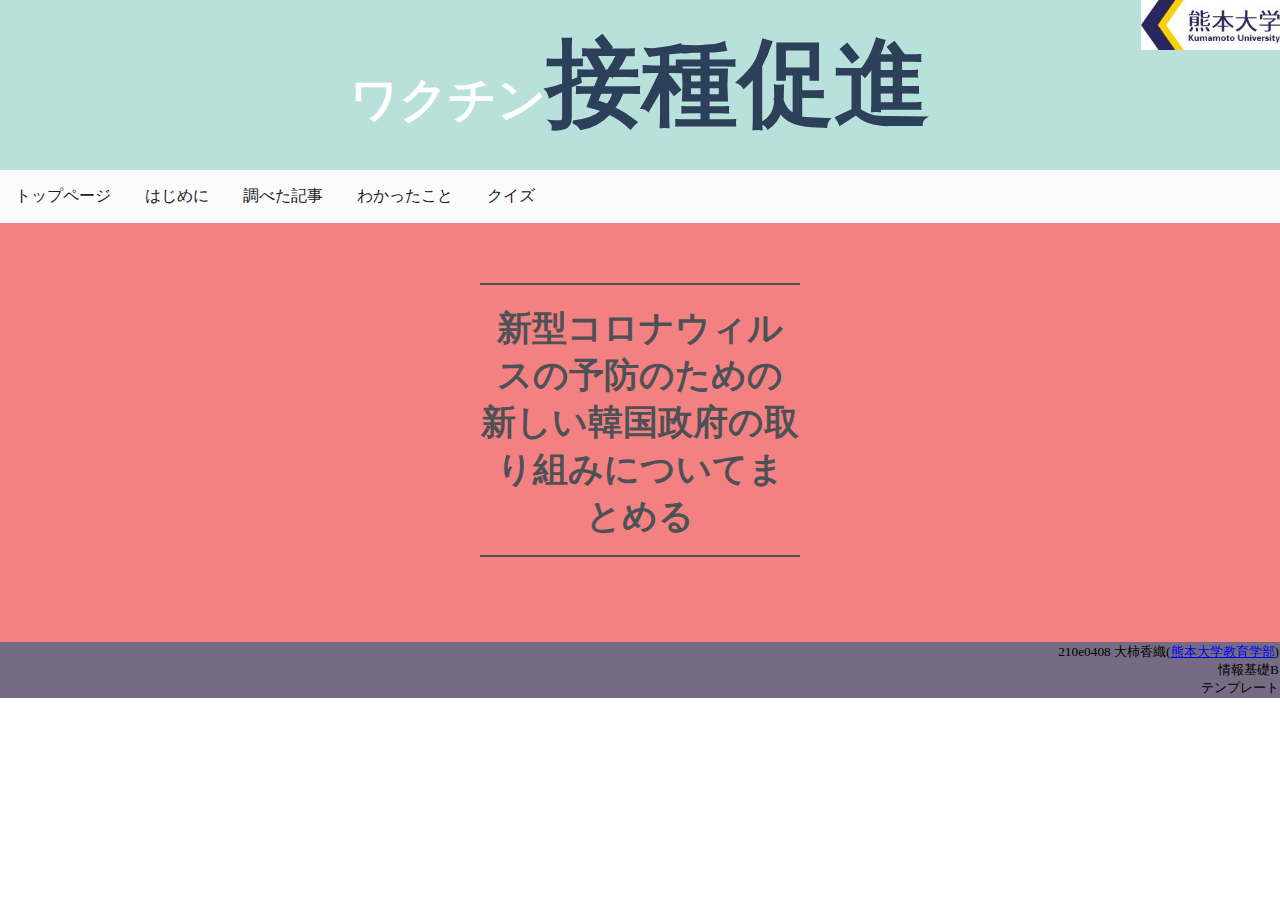
<file: 210e0408template.html>
<!DOCTYPE html>
<html lang="ja" dir="ltr">
  <head>
    <link rel="stylesheet" href="./slidestyle.css">
    <meta charset="utf-8">
    <title>テンプレート</title>
  </head>
  <body>
    <div class="header">
      <p><img class="headerImg" src="./logo.jpg" alt="ここに画像が表示されないときの文字" height=50
         ></p>
      <h1 class="headingLarge">ワクチン<span class="partLarge">接種促進</span></h1>
      <ol class="navigation">
       <li class="navigationLi">トップページ</li>
       <li class="navigationLi">はじめに</li>
       <li class="navigationLi">調べた記事</li>
       <li class="navigationLi">わかったこと</li>
       <li class="navigationLi">クイズ</li>
     </ol>
    </div>
    <!-- ここから文章エリア -->
    <div class="article">
      <h2 class="articleH2">新型コロナウィルスの予防のための新しい韓国政府の取り組みについてまとめる</h2>

    </div>
    <!-- ここまでが文章エリア -->
    <div class="footer">
      <ul class="footerUL">
        <li>210e0408 大柿香織(<a href="https://www.educ.kumamoto-u.ac.jp/">熊本大学教育学部</a>)</li>
        <li>情報基礎B</li>
        <li>テンプレート</li>
      </ul>

    </div>

  </body>
</html>
</file>
<file: slidestyle.css>
/*全体の余白をゼロにする*/
* {
  padding: 0px;
  margin: 0px;
}
/*ヘッダー部分*/
/*ヘッダー文字色と背景色の設定して横幅いっぱい*/
.header{
background-color: #b9e1dc;
color: white;
width: 100%;/*ヘッダーの幅*/
}
/*題名の促進の文字サイズを3倍で、中央寄せで、上下左右に20pxの枠内の余白*/
.headingLarge{
  font-size: 3em;
  text-align: center;
  padding: 20px;
}
  /*熊大ロゴの設定*/
.headerImg {
    position: absolute;
    top: 0;
    right: 0;
}

/* 列挙型箇条書きを横並び表示に */
.navigationLi {
  display: inline-block;
  padding: 15px;
}
/* ナビゲーションメニュー */
.navigation {
  color: #212121;
  background-color:
#fbfbfb;
  border-top: solid 1px
#fbfbfb;
  border-bottom: solid 1px
#fbfbfb;
}

/*文章部分*/
/*文章部分の文字色と背景色の設定して横幅いっぱい*/
.article{
background-color: #f38181;
color: #4d5156;
width: 100%;
/*文章の幅*/
padding-top: 50px;
padding-bottom: 50px;
}
/* 文章部の見出し */
.articleH3{
  width: 75%;
  margin-left: 50px;
  margin-right: 50px;
  margin-bottom: 15px;
  margin-top: 30px;
  font-size: 1.5em;
  padding: 1rem 2rem;
  border-top: 3px dotted #000;
  border-bottom: 3px dotted #000;
  color: #333333;
  background-color: inherit;
}

/* 文章部の箇条書き */
.articleUl{
  width: 75%;
  margin-left: 50px;
  margin-right: 50px;
  margin-bottom: 20px;
  padding-left: 40px;
}
/*フッター部分*/
/*フッター部分の文字色と背景色の設定して横幅いっぱい*/
.footer{
background-color: #756c83;
color: black;
width: 100%;/*フッタの幅*/
}


.partLarge {
  font-size: 2em;
  color: #2D4059;
  background-color: transparent;
}
.txtKeyword {
  color: white;
  background-color: transparent;
}
/* ページのタイトル*/
.articleH2{
position: relative;
font-size: 35px;
text-align: center;
padding: 20px 0 15px;
border-top: solid 2px;
border-bottom: solid 2px;
width: 320px;
margin-top: 10px;
margin-left: auto;
margin-right: auto;
margin-bottom: 35px;
  }
/*ページのパラグラフ*/
.articleP{
    width: 75%;
    margin-left: 50px;
    margin-right: 50px;
    margin-bottom: 10px;
  }
/*文章部のHTMLフォーム*/
  .articleFormUl {
    width: 75%;
    margin-left: 50px;
    margin-right: 50px;
    margin-bottom: 20px;
    list-style: none;
  }
/*送信ボタン*/
  .submitbtn {
    width:150px;
    height:30px;
    border: solid 1px gray;
  }
/*ページの表,tableの位置,tableの枠線*/
.articleTable{
  width: 50%;
  margin-left: 50px;
  margin-bottom: 20px;
  border-collapse: collapse;
  border:solid 1px ;
}
/* セルの文字列と枠線との空白を10pxし、枠線をsolid(実線)で、太さ10pxで、色で枠線を描く */
.articleTableTh {
  padding: 10px;
  border:solid 2px #fdfdfd;
}

.articleTableTd {
  padding: 10px;
  border:solid 2px #fdfdfd;
}
/* 文章部の表の見出し、下線、太文字 */
.articleTableCaption {
  text-decoration: underline;
  font-weight: bold;
}
/* ----- 右寄せ、項目記号の削除、文字は標準小、余白10px ----- */
.footerUL{
  text-align: right;
  list-style: none;
  font-size: smaller;
  padding: 1px;
}
/*セルフチェック*/
.selfcheck {
  width: 90%;
  margin-left: 20px;
  margin-right: auto;
  margin-bottom: 20px;
}
.selfcheck th,td {
  border: solid 1px black;
  padding: 5px;
}
.no {
  color: black;
  background-\color: lightpink;
}
.yes {
  color: black;
  background-color: #fffff0;
}
/*ページ２表の位置をずらす*/
.flbox {
  height: 140px;
  width: 100px;
  margin-left: 15px;
  margin-right: 15px;
  padding: 10px;
}
/*ページ２表*/
.articleTable2{
  width: 25%;
  margin-left: 50px;
  margin-bottom: 20px;
  border-collapse: collapse;
  border:solid 1px ;
}
/*クイズ題*/
.articlePD{
    width: 75%;
    margin-left: 50px;
    margin-right: 50px;
    margin-bottom: 10px;
    border-bottom: 3px dotted #000;
  }
/*トップページ表の中の文字*/
.sample3{
  font-family: cursive;
}
.sample4{
  font-family: "Goudy Bookletter 1911", sans-serif;
  font-size:14pt;
}
/*ページ３小見出し*/
.articleH4{
  width: 60%;
  margin-left: 50px;
  margin-right: 50px;
  margin-bottom: 20px;
  margin-top: 40px
}
.midasi1{
  position: relative;
  padding: 1rem 2rem;
  text-align: left;
  border: 3px solid #000;
  border-radius: 0 10px 10px 10px;
}
.midasi1:after {
  font-size: 15px;

    position: absolute;
    top: -24px;
    left: -3px;
    height: 24px;
    padding: 0 1em;
    content: 'POINT';
    color: #fff;
    border-radius: 10px 10px 0 0;
    background: #000;
}
</file>
